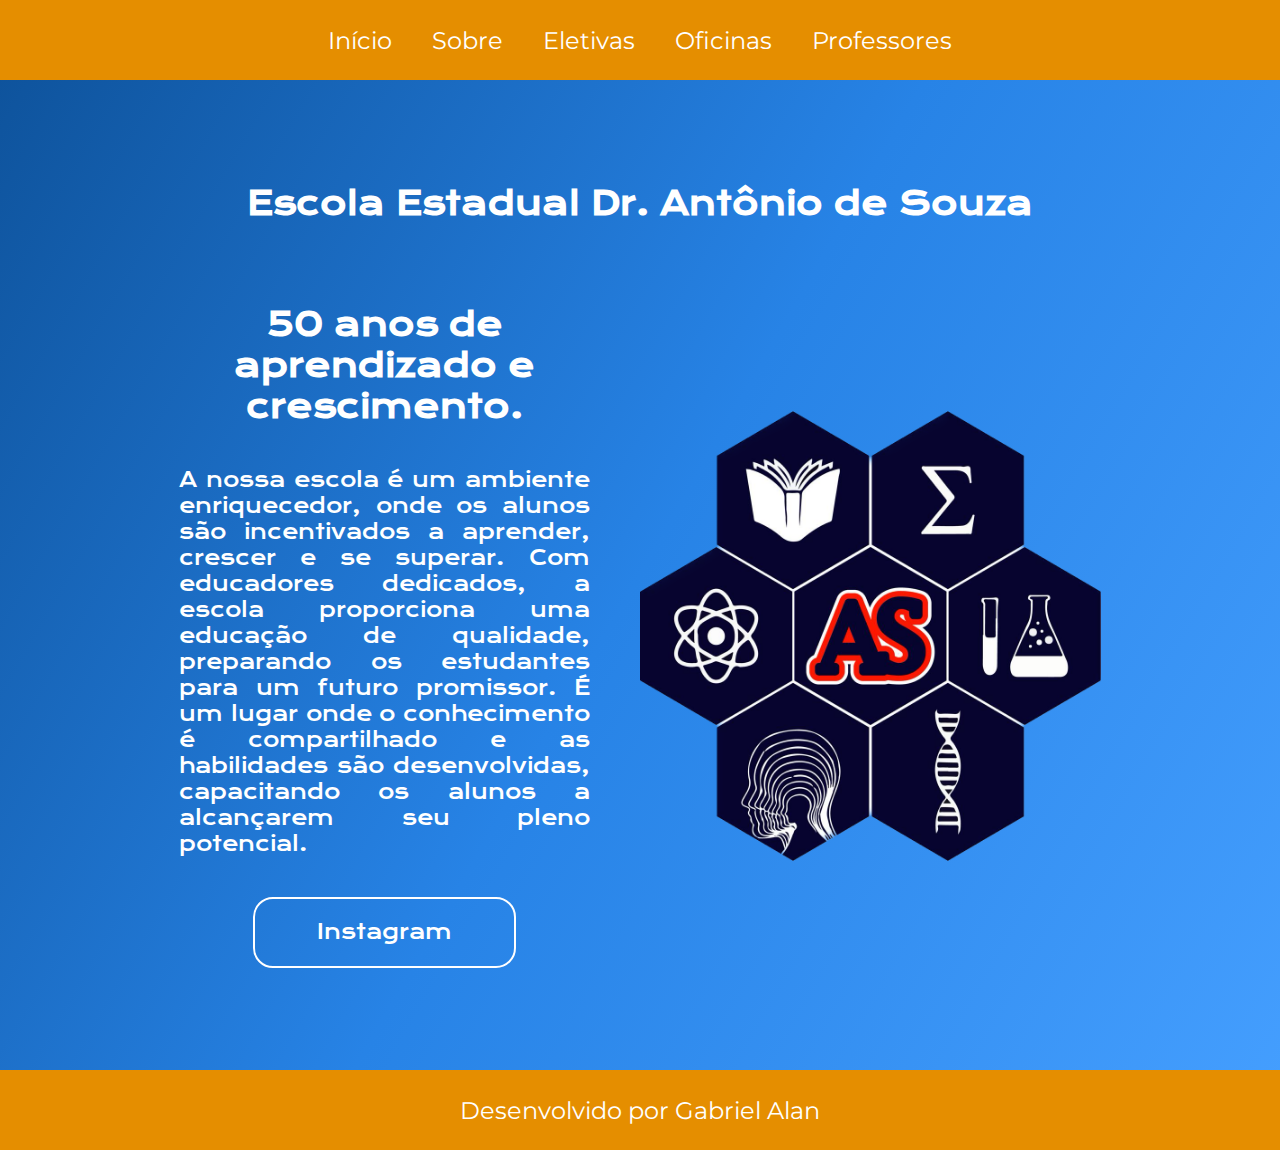
<file: index.html>
<!DOCTYPE html>
<html lang="pt-br">
<head>
    <meta charset="UTF-8">
    <meta http-equiv="X-UA-Compatible" content="IE=edge">
    <meta name="viewport" content="width=device-width, initial-scale=1.0">
    <title>Site AS</title>
    <link rel="stylesheet" href="styles/style.css">
</head>
<body>
    <header class="cabecalho">
        <nav class="cabecalho-navegacao">
            <a href="index.html">Início</a>
            <a href="sobre.html">Sobre</a>
            <a href="">Eletivas</a>
            <a href="">Oficinas</a>
            <a href="">Professores</a>
        </nav>
    </header>
    <main class="principal">
        <h1 class="principal-nome">Escola Estadual Dr. Antônio de Souza</h1>
        <section class="principal-secao">
            <div class="principal-conteudo">
                <h1>50 anos de aprendizado e crescimento.</h1>
                <p>A nossa escola é um ambiente enriquecedor, onde os alunos são incentivados a aprender, crescer e se superar. Com educadores dedicados, a escola proporciona uma educação de qualidade, preparando os estudantes para um futuro promissor. É um lugar onde o conhecimento é compartilhado e as habilidades são desenvolvidas, capacitando os alunos a alcançarem seu pleno potencial.</p>
                <div class="principal-links">
                    <a href="https://www.instagram.com/easmidia/">Instagram</a>
                </div>
            </div>
            <img src="assets/IMG_5846.PNG" alt="Logo da escola Dr. Antônio de souza" width="400px" height="450px">
        </section>
    </main>
    <footer class="rodape">
        <p>Desenvolvido por Gabriel Alan</p>
    </footer>
</body>
</html>
</file>
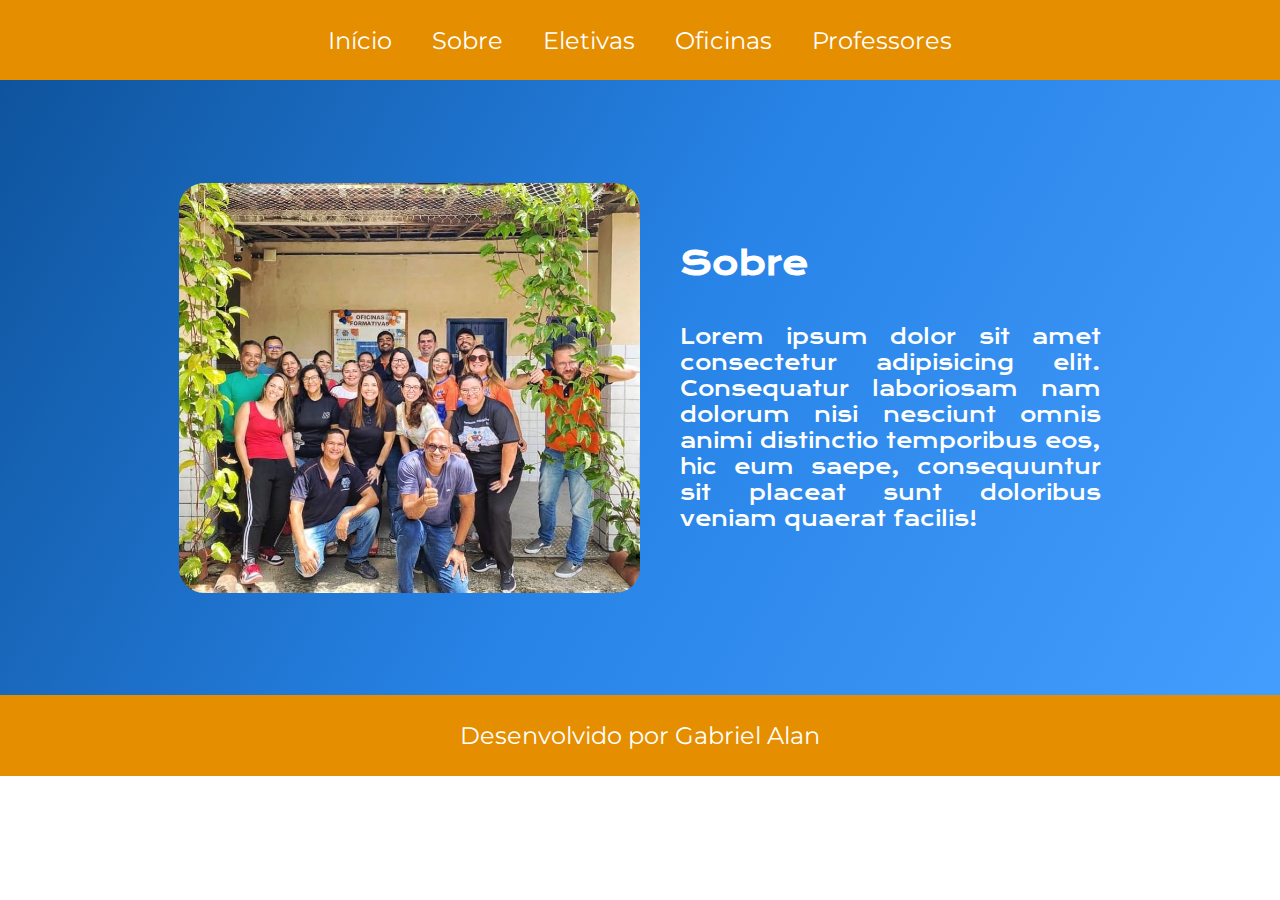
<file: sobre.html>
<!DOCTYPE html>
<html lang="pt-br">
<head>
    <meta charset="UTF-8">
    <meta http-equiv="X-UA-Compatible" content="IE=edge">
    <meta name="viewport" content="width=device-width, initial-scale=1.0">
    <title>Site AS</title>
    <link rel="stylesheet" href="styles/style.css">
</head>
<body>
    <header class="cabecalho">
        <nav class="cabecalho-navegacao">
            <a href="index.html">Início</a>
            <a href="sobre.html">Sobre</a>
            <a href="">Eletivas</a>
            <a href="">Oficinas</a>
            <a href="">Professores</a>
        </nav>
    </header>
    <main class="principal">
        <section class="principal-sobre">
            <img class="principal-sobre-foto" src="assets/ec1d0449-ce86-4106-9be2-4596937ede48.JPG" alt="Foto dos professores">
            <div class="principal-sobre-conteudo">
                <h1>Sobre</h1>
                <p>Lorem ipsum dolor sit amet consectetur adipisicing elit. Consequatur laboriosam nam dolorum nisi nesciunt omnis animi distinctio temporibus eos, hic eum saepe, consequuntur sit placeat sunt doloribus veniam quaerat facilis!</p>
            </div>   
        </section>
    </main>
    <footer class="rodape">
        <p>Desenvolvido por Gabriel Alan</p>
    </footer>
</body>
</html>
</file>
<file: styles/style.css>
@import url('https://fonts.googleapis.com/css2?family=Krona+One&family=Montserrat:wght@400;600&display=swap');
*{
    margin: 0px;
    padding: 0px;
}
body{
    box-sizing: border-box;
    background-image: linear-gradient(120deg,#0D5199, #2783E6, #459FFF);
    background-repeat: no-repeat;
    color: white;
    font-family: 'Krona One', sans-serif;
}
.cabecalho{
    background-color: #E58E00;
}
.cabecalho-navegacao{
    padding: 2% 5%;
    display: flex;
    align-items: center;
    justify-content: center;
    gap: 40px;
}
.cabecalho-navegacao a{
    text-decoration: none;
    color: white;
    font-size: 1.5rem;
    transition: 0.2s;
    font-family: 'Montserrat', sans-serif;
}
.cabecalho-navegacao a:hover{
    letter-spacing: 3px;
}

.principal{
    padding: 8% 14%;
    display: flex;
    flex-direction: column;
    align-items: center;
    gap: 80px;
}
.principal-nome{
    text-align: center;
}
.principal-secao{
    display: flex;
    justify-content: space-between;
    gap: 50px;
    align-items: center;
}

.principal-conteudo{
    display: flex;
    flex-direction: column;
    gap: 40px;
    width: 50%;
    
}
.principal-conteudo h1{
    font-size: 2rem;
    text-align: center;
}
.principal-conteudo p{
    font-size: 1.25rem;
    text-align: justify;
}
img{
    width: 50%;
}
.principal-links{
    display: flex;
    justify-content: center;
    align-items: center;
}
.principal-links a{
    font-size: 1.25rem;
    text-decoration: none;
    color: white;
    border: 2px solid white;
    border-radius: 20px;
    padding: 5% 15%;
    transition: 0.3s;
}
.principal-links a:hover{
    letter-spacing: 2px;
    background-color: white;
    color: #2783E6;
}
.rodape{
    background-color: #E58E00;
    padding: 2% 5%;
}
.rodape p{
    text-align: center;
    font-family: 'Montserrat', sans-serif;
    font-size: 1.5rem;
}
.principal-sobre{
    display: flex;
    justify-content: center;
    align-items: center;
    gap: 40px;
}
.principal-sobre-foto{
    border-radius: 25px;
}
.principal-sobre-conteudo{
    width: 50%;
    display: flex;
    flex-direction: column;
    gap: 40px;
}
.principal-sobre-conteudo h1{
    font-size: 2rem;
}
.principal-sobre-conteudo p{
    font-size: 1.25rem;
    text-align: justify;
}
</file>
